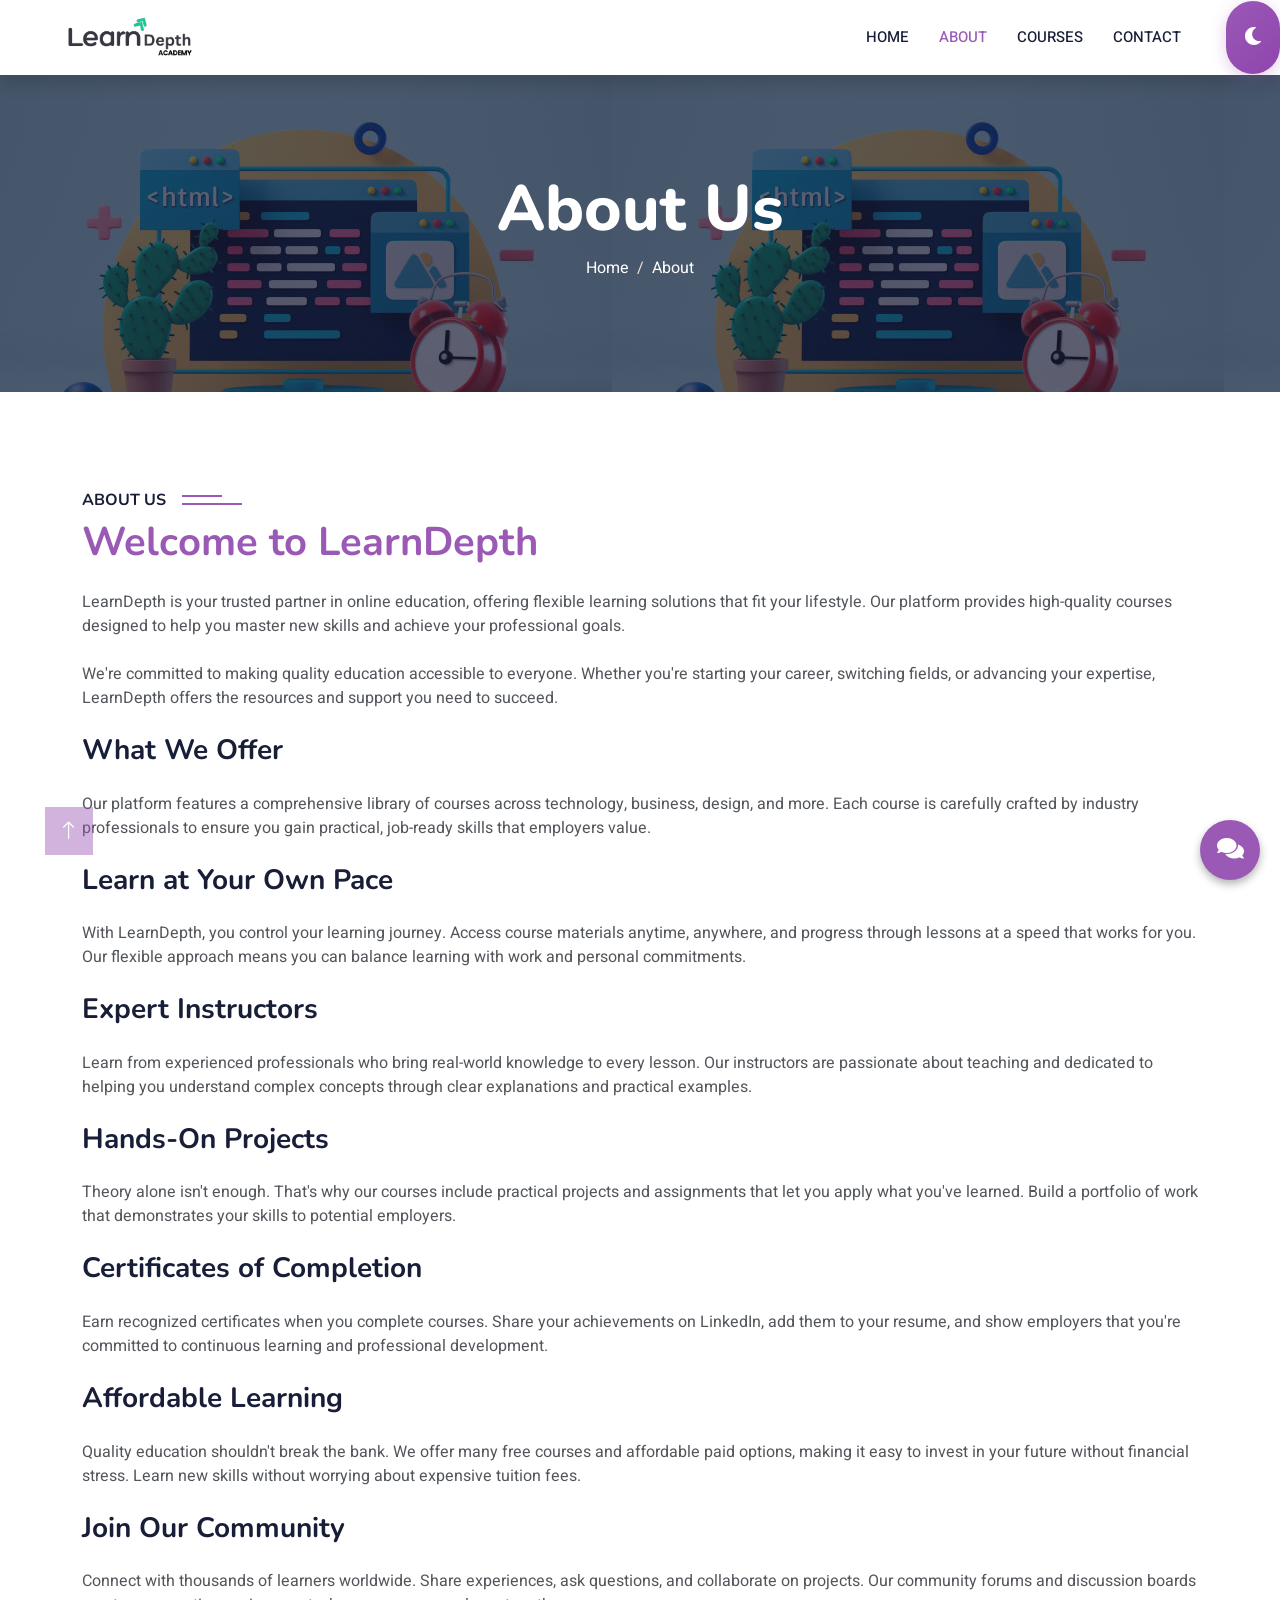
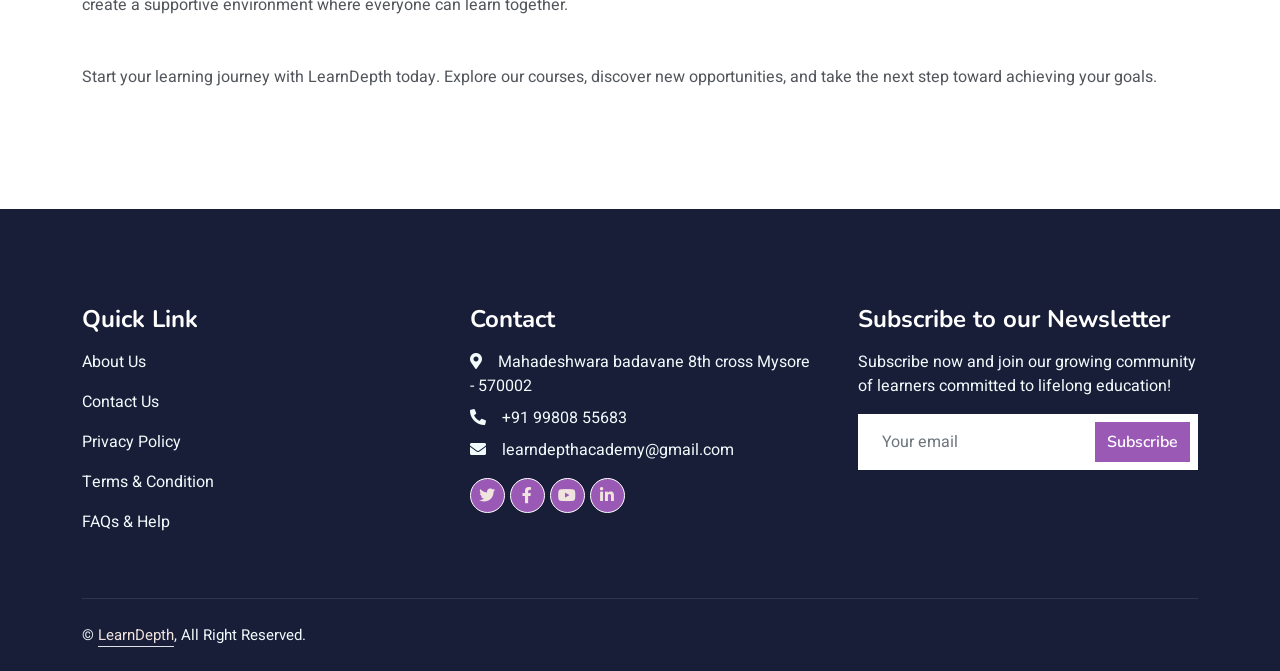
<file: about.html>
<!DOCTYPE html>
<html lang="en">

<head>
    <meta charset="utf-8">
    <title>LearnDepth : About Us</title>
    <meta content="width=device-width, initial-scale=1.0" name="viewport">
    <meta content="" name="keywords">
    <meta content="" name="description">


    <!-- Google Web Fonts -->
    <link rel="preconnect" href="https://fonts.googleapis.com">
    <link rel="preconnect" href="https://fonts.gstatic.com" crossorigin>
    <link
        href="https://fonts.googleapis.com/css2?family=Heebo:wght@400;500;600&family=Nunito:wght@600;700;800&display=swap"
        rel="stylesheet">

    <!-- Icon Font Stylesheet -->
    <link href="https://cdnjs.cloudflare.com/ajax/libs/font-awesome/5.10.0/css/all.min.css" rel="stylesheet">
    <link href="https://cdn.jsdelivr.net/npm/bootstrap-icons@1.4.1/font/bootstrap-icons.css" rel="stylesheet">

    <!-- Libraries Stylesheet -->
    <link href="lib/animate/animate.min.css" rel="stylesheet">
    <link href="lib/owlcarousel/assets/owl.carousel.min.css" rel="stylesheet">

    <!-- Customized Bootstrap Stylesheet -->
    <link href="css/bootstrap.min.css" rel="stylesheet">

    <!-- Template Stylesheet -->
    <link href="css/style.css" rel="stylesheet">
</head>

<body>
    <!-- Spinner Start -->
    <div id="spinner"
        class="show bg-white position-fixed translate-middle w-100 vh-100 top-50 start-50 d-flex align-items-center justify-content-center">
        <div class="spinner-border text-primary" style="width: 3rem; height: 3rem;" role="status">
            <span class="sr-only">Loading...</span>
        </div>
    </div>
    <!-- Spinner End -->


    <!-- Navbar Start -->
    <nav class="navbar navbar-expand-lg bg-white navbar-light shadow sticky-top p-0">
        <a href="index.html" class="navbar-brand d-flex align-items-center px-4 px-lg-5">
            <p class="m-0 fw-bold" style="font-size: 25px;"><img src="img/bg-removed-black(LearnDepth).png" alt="" height="50px"><span style="color: #2d6a4f;"></span></p>
        </a>
        <button type="button" class="navbar-toggler me-4" data-bs-toggle="collapse" data-bs-target="#navbarCollapse"
            style="border: none;">
            <span class="navbar-toggler-icon"></span>
        </button>
        <div class="collapse navbar-collapse" id="navbarCollapse">
            <div class="navbar-nav ms-auto p-4 p-lg-0">
                <a href="index.html" class="nav-item nav-link">Home</a>
                <a href="about.html" class="nav-item nav-link active">About</a>
                <a href="courses.html" class="nav-item nav-link">Courses</a>
                <a href="contact.html" class="nav-item nav-link">Contact</a>

                <button class="theme-toggle" id="themeToggle" onclick="toggleTheme()">
                    <i class="fas fa-moon" id="themeIcon"></i>
                </button>
            </div>
        </div>
    </nav>
    <!-- Navbar End -->

    <!-- Header Start -->
    <div class="container-fluid bg-primary py-5 mb-5 page-header" style="background: linear-gradient(rgba(24, 29, 56, .7), rgba(24, 29, 56, .7)), url(../img/course-1.jpg);">
        <div class="container py-5">
            <div class="row justify-content-center">
                <div class="col-lg-10 text-center">
                    <h1 class="display-3 text-white animated slideInDown">About Us</h1>
                    <nav aria-label="breadcrumb">
                        <ol class="breadcrumb justify-content-center">
                            <li class="breadcrumb-item"><a class="text-white" href="index.html">Home</a></li>
                            <li class="breadcrumb-item text-white active" aria-current="page">About</li>
                        </ol>
                    </nav>
                </div>
            </div>
        </div>
    </div>
    <!-- Header End -->

    <!-- About Start -->
    <div class="container-xxl py-5">
        <div class="container">
            <div class="row g-5">

                <div class="col-lg-12 wow fadeInUp" data-wow-delay="0.3s">
                    <h6 class="section-title bg-white text-start pe-3">About Us</h6>
                    <h1 class="mb-4" style="color: #9b59b6;">Welcome to LearnDepth</h1>
                    <p class="mb-4">
                        LearnDepth is your trusted partner in online education, offering flexible learning solutions that fit your lifestyle. 
                        Our platform provides high-quality courses designed to help you master new skills and achieve your professional goals.
                    </p>
                    <p class="mb-4">We're committed to making quality education accessible to everyone. Whether you're starting your career, 
                        switching fields, or advancing your expertise, LearnDepth offers the resources and support you need to succeed.</p>

                    <h3 class="mb-4">What We Offer</h3>
                    <p class="mb-4">Our platform features a comprehensive library of courses across technology, business, design, and more. 
                        Each course is carefully crafted by industry professionals to ensure you gain practical, job-ready skills that employers value.</p>

                    <h3 class="mb-4">Learn at Your Own Pace</h3>
                    <p class="mb-4">With LearnDepth, you control your learning journey. Access course materials anytime, anywhere, and progress 
                        through lessons at a speed that works for you. Our flexible approach means you can balance learning with work and personal commitments.</p>

                    <h3 class="mb-4">Expert Instructors</h3>

                    <p class="mb-4">Learn from experienced professionals who bring real-world knowledge to every lesson. Our instructors are 
                        passionate about teaching and dedicated to helping you understand complex concepts through clear explanations and practical examples.</p>

                    <h3 class="mb-4">Hands-On Projects</h3>

                    <p class="mb-4">Theory alone isn't enough. That's why our courses include practical projects and assignments that let you 
                        apply what you've learned. Build a portfolio of work that demonstrates your skills to potential employers.</p>

                    <h3 class="mb-4">Certificates of Completion</h3>

                    <p class="mb-4">Earn recognized certificates when you complete courses. Share your achievements on LinkedIn, add them to your 
                        resume, and show employers that you're committed to continuous learning and professional development.</p>

                    <h3 class="mb-4">Affordable Learning</h3>

                    <p class="mb-4">Quality education shouldn't break the bank. We offer many free courses and affordable paid options, making it 
                        easy to invest in your future without financial stress. Learn new skills without worrying about expensive tuition fees.</p>

                    <h3 class="mb-4">Join Our Community</h3>

                    <p class="mb-4">Connect with thousands of learners worldwide. Share experiences, ask questions, and collaborate on projects. 
                        Our community forums and discussion boards create a supportive environment where everyone can learn together.</p>

                    <p class=" mt-5 mb-4">Start your learning journey with LearnDepth today. Explore our courses, discover new opportunities, 
                        and take the next step toward achieving your goals.</p>

                </div>

            </div>
        </div>
    </div>
    <!-- About End -->


    <!-- Footer Start -->
    <div class="container-fluid bg-dark text-light footer pt-5 mt-5 wow fadeIn" data-wow-delay="0.1s">
        <div class="container py-5">
            <div class="row g-5">
                <div class="col-lg-4 col-md-6">
                    <h4 class="text-white mb-3">Quick Link</h4>
                    <p><a class="text-light" href="about.html">About Us</a></p>
                    <p><a class="text-light" href="contact.html">Contact Us</a></p>
                    <p><a class="text-light" href="">Privacy Policy</a></p>
                    <p><a class="text-light" href="">Terms & Condition</a></p>
                    <p><a class="text-light" href="">FAQs & Help</a></p>
                </div>
                <div class="col-lg-4 col-md-6">
                    <h4 class="text-white mb-3">Contact</h4>
                    <p class="mb-2"><i class="fa fa-map-marker-alt me-3"></i>Mahadeshwara badavane 8th cross Mysore - 570002</p>
                    <p class="mb-2"><i class="fa fa-phone-alt me-3"></i>+91 99808 55683</p>
                    <p class="mb-2"><i class="fa fa-envelope me-3"></i>learndepthacademy@gmail.com</p>
                    <div class="d-flex pt-2">
                        <a class="btn btn-outline-light btn-social" href=""><i class="fab fa-twitter"></i></a>
                        <a class="btn btn-outline-light btn-social" href=""><i class="fab fa-facebook-f"></i></a>
                        <a class="btn btn-outline-light btn-social" href=""><i class="fab fa-youtube"></i></a>
                        <a class="btn btn-outline-light btn-social" href=""><i class="fab fa-linkedin-in"></i></a>
                    </div>
                </div>

                <div class="col-lg-4 col-md-6">
                    <h4 class="text-white mb-3">Subscribe to our Newsletter</h4>
                    <p>Subscribe now and join our growing community of learners committed to lifelong education! </p>
                    <div class="position-relative mx-auto" style="max-width: 400px;">
                        <form action="#">
                            <input class="form-control border-0 w-100 py-3 ps-4 pe-5" type="email"
                                placeholder="Your email" required>
                            <button type="submit"
                                class="btn btn-primary py-2 position-absolute top-0 end-0 mt-2 me-2"><a
                                    href="mailto:learndepthacademy@gmail.com">Subscribe</a></button>
                        </form>
                    </div>
                </div>
            </div>
        </div>
        <div class="container">
            <div class="copyright">
                <div class="row">
                    <div class="col-md-6 text-center text-md-start mb-3 mb-md-0">
                        &copy; <a class="border-bottom" href="index.html">LearnDepth</a>, All Right Reserved.

                    </div>
                </div>
            </div>
        </div>
    </div>
    <!-- Footer End -->


    <!-- Back to Top -->
    <a href="#" class="btn btn-lg btn-primary btn-lg-square back-to-top"><i class="bi bi-arrow-up"></i></a>

    <!-- Chatbot -->
    <div class="chatbot-container">
        <button class="chatbot-toggle" onclick="toggleChatbot()">
            <i class="fas fa-comments"></i>
        </button>
        <div class="chatbot-window" id="chatbotWindow">
            <div class="chatbot-header">
                <h5>LearnDepth Assistant</h5>
                <button class="chatbot-close" onclick="toggleChatbot()">
                    <i class="fas fa-times"></i>
                </button>
            </div>
            <div class="chatbot-messages" id="chatbotMessages">
                <div class="chatbot-message bot">
                    Hello! I'm your LearnDepth assistant. How can I help you today?
                </div>
            </div>
            <div class="chatbot-input-area">
                <input type="text" class="chatbot-input" id="chatbotInput" placeholder="Type your message...">
                <button class="chatbot-send" onclick="sendMessage()">
                    <i class="fas fa-paper-plane"></i>
                </button>
            </div>
        </div>
    </div>

    <!-- JavaScript Libraries -->
    <script src="https://code.jquery.com/jquery-3.4.1.min.js"></script>
    <script src="https://cdn.jsdelivr.net/npm/bootstrap@5.0.0/dist/js/bootstrap.bundle.min.js"></script>
    <script src="lib/wow/wow.min.js"></script>
    <script src="lib/easing/easing.min.js"></script>
    <script src="lib/waypoints/waypoints.min.js"></script>
    <script src="lib/owlcarousel/owl.carousel.min.js"></script>

    <!-- Template Javascript -->
    <script src="js/main.js"></script>
    <script src="js/theme-chatbot.js"></script>
</body>

</html>
</file>
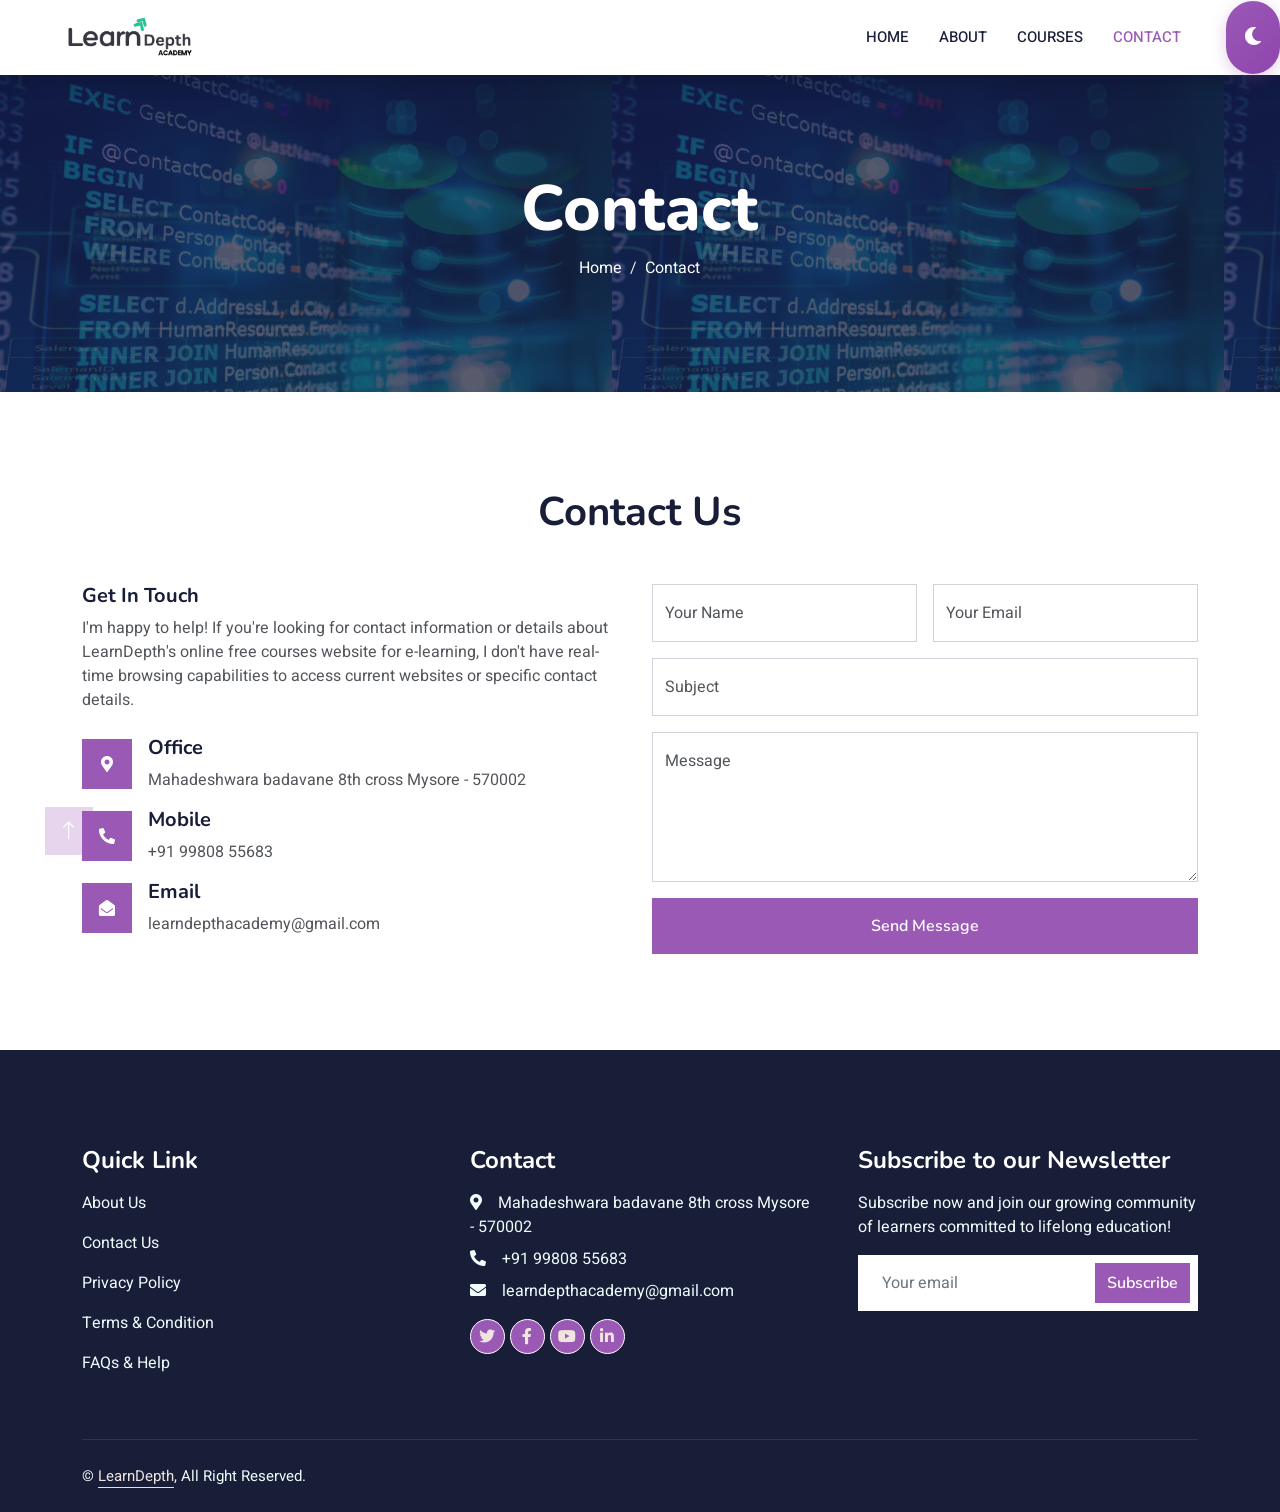
<file: contact.html>
<!DOCTYPE html>
<html lang="en">

<head>
    <meta charset="utf-8">
    <title>LearnDepth : Contact</title>
    <meta content="width=device-width, initial-scale=1.0" name="viewport">
    <meta content="" name="keywords">
    <meta content="" name="description">


    <!-- Google Web Fonts -->
    <link rel="preconnect" href="https://fonts.googleapis.com">
    <link rel="preconnect" href="https://fonts.gstatic.com" crossorigin>
    <link
        href="https://fonts.googleapis.com/css2?family=Heebo:wght@400;500;600&family=Nunito:wght@600;700;800&display=swap"
        rel="stylesheet">

    <!-- Icon Font Stylesheet -->
    <link href="https://cdnjs.cloudflare.com/ajax/libs/font-awesome/5.10.0/css/all.min.css" rel="stylesheet">
    <link href="https://cdn.jsdelivr.net/npm/bootstrap-icons@1.4.1/font/bootstrap-icons.css" rel="stylesheet">

    <!-- Libraries Stylesheet -->
    <link href="lib/animate/animate.min.css" rel="stylesheet">
    <link href="lib/owlcarousel/assets/owl.carousel.min.css" rel="stylesheet">

    <!-- Customized Bootstrap Stylesheet -->
    <link href="css/bootstrap.min.css" rel="stylesheet">

    <!-- Template Stylesheet -->
    <link href="css/style.css" rel="stylesheet">
</head>

<body>
    <!-- Spinner Start -->
    <div id="spinner"
        class="show bg-white position-fixed translate-middle w-100 vh-100 top-50 start-50 d-flex align-items-center justify-content-center">
        <div class="spinner-border text-primary" style="width: 3rem; height: 3rem;" role="status">
            <span class="sr-only">Loading...</span>
        </div>
    </div>
    <!-- Spinner End -->


    <!-- Navbar Start -->
    <nav class="navbar navbar-expand-lg bg-white navbar-light shadow sticky-top p-0">
        <a href="index.html" class="navbar-brand d-flex align-items-center px-4 px-lg-5">
            <p class="m-0 fw-bold" style="font-size: 25px;"><img src="img/bg-removed-black(LearnDepth).png" alt="" height="50px"><span style="color: #2d6a4f;"></span></p>
        </a>
        <button type="button" class="navbar-toggler me-4" data-bs-toggle="collapse" data-bs-target="#navbarCollapse"
            style="border: none;">
            <span class="navbar-toggler-icon"></span>
        </button>
        <div class="collapse navbar-collapse" id="navbarCollapse">
            <div class="navbar-nav ms-auto p-4 p-lg-0">
                <a href="index.html" class="nav-item nav-link">Home</a>
                <a href="about.html" class="nav-item nav-link">About</a>
                <a href="courses.html" class="nav-item nav-link">Courses</a>
                <a href="contact.html" class="nav-item nav-link active">Contact</a>

                <button class="theme-toggle" id="themeToggle" onclick="toggleTheme()">
                    <i class="fas fa-moon" id="themeIcon"></i>
                </button>
            </div>
        </div>
    </nav>
    <!-- Navbar End -->


    <!-- Header Start -->
    <div class="container-fluid bg-primary py-5 mb-5 page-header" style="background: linear-gradient(rgba(24, 29, 56, .7), rgba(24, 29, 56, .7)), url(../img/course-5.jpg);">
        <div class="container py-5">
            <div class="row justify-content-center">
                <div class="col-lg-10 text-center">
                    <h1 class="display-3 text-white animated slideInDown">Contact</h1>
                    <nav aria-label="breadcrumb">
                        <ol class="breadcrumb justify-content-center">
                            <li class="breadcrumb-item"><a class="text-white" href="index.html">Home</a></li>
                            <li class="breadcrumb-item text-white active" aria-current="page">Contact</li>
                        </ol>
                    </nav>
                </div>
            </div>
        </div>
    </div>
    <!-- Header End -->


    <!-- Contact Start -->
    <div class="container-xxl py-5">
        <div class="container">
            <div class="text-center wow fadeInUp" data-wow-delay="0.1s">
                <h1 class="mb-5 bg-white text-center px-3">Contact Us</h1>

            </div>
            <div class="row g-4">
                <div class="col-lg-6 col-md-6 wow fadeInUp" data-wow-delay="0.1s">
                    <h5>Get In Touch</h5>
                    <p class="mb-4">I'm happy to help! If you're looking for contact information or details about
                        LearnDepth's online free courses website for e-learning, I don't have real-time browsing
                        capabilities to access current websites or specific contact details.</p>
                    <div class="d-flex align-items-center mb-3">
                        <div class="d-flex align-items-center justify-content-center flex-shrink-0"
                            style="width: 50px; height: 50px; background-color: #9b59b6;">
                            <i class="fa fa-map-marker-alt text-white"></i>
                        </div>
                        <div class="ms-3">
                            <h5>Office</h5>
                            <p class="mb-0">Mahadeshwara badavane 8th cross Mysore - 570002</p>
                        </div>
                    </div>
                    <div class="d-flex align-items-center mb-3">
                        <div class="d-flex align-items-center justify-content-center flex-shrink-0"
                            style="width: 50px; height: 50px; background-color: #9b59b6;">
                            <i class="fa fa-phone-alt text-white"></i>
                        </div>
                        <div class="ms-3">
                            <h5>Mobile</h5>
                            <p class="mb-0">+91 99808 55683</p>
                        </div>
                    </div>
                    <div class="d-flex align-items-center">
                        <div class="d-flex align-items-center justify-content-center flex-shrink-0"
                            style="width: 50px; height: 50px; background-color: #9b59b6;">
                            <i class="fa fa-envelope-open text-white"></i>
                        </div>
                        <div class="ms-3">
                            <h5>Email</h5>
                            <p class="mb-0">learndepthacademy@gmail.com</p>
                        </div>
                    </div>
                </div>

                <div class="col-lg-6 col-md-12 wow fadeInUp" data-wow-delay="0.5s">
                    <form>
                        <div class="row g-3">
                            <div class="col-md-6">
                                <div class="form-floating">
                                    <input type="text" class="form-control" id="name" required placeholder="Your Name">
                                    <label for="name">Your Name</label>
                                </div>
                            </div>
                            <div class="col-md-6">
                                <div class="form-floating">
                                    <input type="email" class="form-control" id="email" required
                                        placeholder="Your Email">
                                    <label for="email">Your Email</label>
                                </div>
                            </div>
                            <div class="col-12">
                                <div class="form-floating">
                                    <input type="text" class="form-control" id="subject" required placeholder="Subject">
                                    <label for="subject">Subject</label>
                                </div>
                            </div>
                            <div class="col-12">
                                <div class="form-floating">
                                    <textarea class="form-control" required placeholder="Leave a message here"
                                        id="message" style="height: 150px"></textarea>
                                    <label for="message">Message</label>
                                </div>
                            </div>
                            <div class="col-12">
                                <button class="btn btn-primary w-100 py-3" type="submit"><a
                                        href="mailto:learndepthacademy@gmail.com" class="text-decoration-none"
                                        style="color: #fff;" type="submit">Send Message</a></button>
                            </div>
                        </div>
                    </form>
                </div>
            </div>
        </div>
    </div>
    <!-- Contact End -->


    <!-- Footer Start -->
    <div class="container-fluid bg-dark text-light footer pt-5 mt-5 wow fadeIn" data-wow-delay="0.1s">
        <div class="container py-5">
            <div class="row g-5">
                <div class="col-lg-4 col-md-6">
                    <h4 class="text-white mb-3">Quick Link</h4>
                    <p><a class="text-light" href="about.html">About Us</a></p>
                    <p><a class="text-light" href="contact.html">Contact Us</a></p>
                    <p><a class="text-light" href="">Privacy Policy</a></p>
                    <p><a class="text-light" href="">Terms & Condition</a></p>
                    <p><a class="text-light" href="">FAQs & Help</a></p>
                </div>
                <div class="col-lg-4 col-md-6">
                    <h4 class="text-white mb-3">Contact</h4>
                    <p class="mb-2"><i class="fa fa-map-marker-alt me-3"></i>Mahadeshwara badavane 8th cross Mysore - 570002</p>
                    <p class="mb-2"><i class="fa fa-phone-alt me-3"></i>+91 99808 55683</p>
                    <p class="mb-2"><i class="fa fa-envelope me-3"></i>learndepthacademy@gmail.com</p>
                    <div class="d-flex pt-2">
                        <a class="btn btn-outline-light btn-social" href=""><i class="fab fa-twitter"></i></a>
                        <a class="btn btn-outline-light btn-social" href=""><i class="fab fa-facebook-f"></i></a>
                        <a class="btn btn-outline-light btn-social" href=""><i class="fab fa-youtube"></i></a>
                        <a class="btn btn-outline-light btn-social" href=""><i class="fab fa-linkedin-in"></i></a>
                    </div>
                </div>

                <div class="col-lg-4 col-md-6">
                    <h4 class="text-white mb-3">Subscribe to our Newsletter</h4>
                    <p>Subscribe now and join our growing community of learners committed to lifelong education! </p>
                    <div class="position-relative mx-auto" style="max-width: 400px;">
                        <form action="#">
                            <input class="form-control border-0 w-100 py-3 ps-4 pe-5" type="email"
                                placeholder="Your email" required>
                            <button type="submit"
                                class="btn btn-primary py-2 position-absolute top-0 end-0 mt-2 me-2"><a
                                    href="mailto:learndepthacademy@gmail.com">Subscribe</a></button>
                        </form>
                    </div>
                </div>
            </div>
        </div>
        <div class="container">
            <div class="copyright">
                <div class="row">
                    <div class="col-md-6 text-center text-md-start mb-3 mb-md-0">
                        &copy; <a class="border-bottom" href="index.html">LearnDepth</a>, All Right Reserved.

                    </div>
                </div>
            </div>
        </div>
    </div>
    <!-- Footer End -->


    <!-- Back to Top -->
    <a href="#" class="btn btn-lg btn-primary btn-lg-square back-to-top"><i class="bi bi-arrow-up"></i></a>


    <!-- JavaScript Libraries -->
    <script src="https://code.jquery.com/jquery-3.4.1.min.js"></script>
    <script src="https://cdn.jsdelivr.net/npm/bootstrap@5.0.0/dist/js/bootstrap.bundle.min.js"></script>
    <script src="lib/wow/wow.min.js"></script>
    <script src="lib/easing/easing.min.js"></script>
    <script src="lib/waypoints/waypoints.min.js"></script>
    <script src="lib/owlcarousel/owl.carousel.min.js"></script>

    <!-- Template Javascript -->
    <script src="js/main.js"></script>
    <script src="js/theme-chatbot.js"></script>
</body>

</html>
</file>
<file: css/style.css>
/********** Template CSS **********/
:root {
    --primary: #9b59b6;
    --light: #F0FBFC;
    --light: #f0e4de;
    --dark: #181d38;
}

.btn {
    background-color: #9b59b6;
    border: none;
}

.btn a {
    text-decoration: none;
    color: #fff;
}

.btn:hover {
    background: transparent;
    color: var(--primary) !important;
    border: 1px solid var(--primary);
}

.btn:hover a {
    color: var(--primary) !important;
}

.btn-light {
    background-color: var(--light);
}

.btn-light:hover {
    background: transparent;
    color: var(--light) !important;
    border: 1px solid var(--light);
}

.fw-medium {
    font-weight: 600 !important;
}

.fw-semi-bold {
    font-weight: 700 !important;
}

.back-to-top {
    position: fixed;
    display: none;
    left: 45px;
    bottom: 45px;
    z-index: 99;
}

/* Mobile View */
@media (max-width: 576px) {
    .back-to-top {
        left: 15px;
        bottom: 80px;
        width: 40px;
        height: 40px;
    }
}


/*** Spinner ***/
#spinner {
    opacity: 0;
    visibility: hidden;
    transition: opacity .5s ease-out, visibility 0s linear .5s;
    z-index: 99999;
}

#spinner.show {
    transition: opacity .5s ease-out, visibility 0s linear 0s;
    visibility: visible;
    opacity: 1;
}


/*** Button ***/
.btn {
    font-family: 'Nunito', sans-serif;
    font-weight: 600;
    transition: .5s;
}

.btn.btn-primary,
.btn.btn-secondary {
    color: #FFFFFF;
}

.btn-square {
    width: 38px;
    height: 38px;
}

.btn-sm-square {
    width: 32px;
    height: 32px;
}

.btn-lg-square {
    width: 48px;
    height: 48px;
}

.btn-square,
.btn-sm-square,
.btn-lg-square {
    padding: 0;
    display: flex;
    align-items: center;
    justify-content: center;
    font-weight: normal;
    border-radius: 0px;
}


/*** Navbar ***/
.navbar .dropdown-toggle::after {
    border: none;
    content: "\f107";
    font-family: "Font Awesome 5 Free";
    font-weight: 900;
    vertical-align: middle;
    margin-left: 8px;
}

.navbar-light .navbar-nav .nav-link {
    margin-right: 30px;
    padding: 25px 0;
    color: #FFFFFF;
    font-size: 15px;
    text-transform: uppercase;
    outline: none;
}

.navbar-light .navbar-nav .nav-link:hover,
.navbar-light .navbar-nav .nav-link.active {
    color: var(--primary);
}

@media (max-width: 991.98px) {
    .navbar-light .navbar-nav .nav-link {
        margin-right: 0;
        padding: 10px 0;
    }

    .navbar-light .navbar-nav {
        border-top: 1px solid #EEEEEE;
    }
}

.navbar-light .navbar-brand,
.navbar-light a.btn {
    height: 75px;
}

.navbar-light .navbar-nav .nav-link {
    color: var(--dark);
    font-weight: 500;
}

.navbar-light.sticky-top {
    top: -100px;
    transition: .5s;
}

.navbar-toggler-icon {
    color: #9b59b6;
}

.navbar-toggler {
    border: 2px solid #9b59b6;
}

@media (min-width: 992px) {
    .navbar .nav-item .dropdown-menu {
        display: block;
        margin-top: 0;
        opacity: 0;
        visibility: hidden;
        transition: .5s;
    }

    .navbar .dropdown-menu.fade-down {
        top: 100%;
        transform: rotateX(-75deg);
        transform-origin: 0% 0%;
    }

    .navbar .nav-item:hover .dropdown-menu {
        top: 100%;
        transform: rotateX(0deg);
        visibility: visible;
        transition: .5s;
        opacity: 1;
    }
}

/*** Header carousel ***/

.header-carousel .owl-carousel-item {
    position: relative;
    height: 100vh;
}

.header-carousel p {
    margin-top: 20px;
    font-size: 20px;
    line-height: 30px;
}

@media (max-width: 1300px) {
    .header-carousel .owl-carousel-item {
        position: relative;
        min-height: 80vh;
    }

    .header-carousel .owl-carousel-item img {
        position: absolute;
        width: 100%;
        height: 100%;
        object-fit: cover;
    }
}

/* Tablet View */
@media (max-width: 991px) {
    .header-carousel .owl-carousel-item {
        min-height: 60vh;
    }

    .header-carousel h1 {
        font-size: 2.5rem !important;
        line-height: 1.3;
    }

    .header-carousel h5 {
        font-size: 1rem;
    }

    .header-carousel p {
        font-size: 16px;
        line-height: 24px;
    }

    .header-carousel .btn {
        padding: 12px 30px !important;
        font-size: 14px;
    }
}

@media (max-width: 768px) {
    .header-carousel .owl-carousel-item {
        position: relative;
        min-height: 500px;
    }

    .header-carousel .owl-carousel-item img {
        position: absolute;
        width: 100%;
        height: 100%;
        object-fit: cover;
    }

    .header-carousel h1 {
        font-size: 2rem !important;
        line-height: 1.2;
    }

    .header-carousel h5 {
        font-size: 0.9rem;
    }

    .header-carousel p {
        font-size: 14px;
        line-height: 22px;
        margin-top: 15px;
    }
}

/* Mobile View */
@media (max-width: 576px) {
    .header-carousel .owl-carousel-item {
        height: 450px;
    }

    .header-carousel h1 {
        font-size: 1.75rem !important;
        line-height: 1.2;
    }

    .header-carousel h5 {
        font-size: 0.85rem;
    }

    .header-carousel p {
        font-size: 13px;
        line-height: 20px;
        margin-top: 10px;
    }

    .header-carousel .btn {
        padding: 10px 25px !important;
        font-size: 13px;
    }
}

@media (max-width: 430px) {
    .header-carousel .owl-carousel-item {
        position: relative;
        height: 400px;
    }

    .header-carousel .owl-carousel-item img {
        position: absolute;
        width: 100%;
        height: 100%;
        object-fit: cover;
    }

    .header-carousel h1 {
        font-size: 1.5rem !important;
        line-height: 1.3;
    }

    .header-carousel h5 {
        font-size: 0.8rem;
    }

    .header-carousel p {
        margin-top: 10px;
        font-size: 12px;
        line-height: 18px;
    }

    .header-carousel .btn {
        padding: 8px 20px !important;
        font-size: 12px;
    }
}

.header-carousel .owl-nav {
    position: absolute;
    top: 50%;
    right: 8%;
    transform: translateY(-50%);
    display: flex;
    flex-direction: column;
}

.header-carousel .owl-nav .owl-prev,
.header-carousel .owl-nav .owl-next {
    margin: 7px 0;
    width: 45px;
    height: 45px;
    display: flex;
    align-items: center;
    justify-content: center;
    color: #FFFFFF;
    background: transparent;
    border: 1px solid #FFFFFF;
    font-size: 22px;
    transition: .5s;
}

.header-carousel .owl-nav .owl-prev:hover,
.header-carousel .owl-nav .owl-next:hover {
    background: var(--primary);
    border-color: var(--primary);
}

.page-header {
    background: linear-gradient(rgba(24, 29, 56, .7), rgba(24, 29, 56, .7)), url(../img/carousel-1.jpg);
    background-position: center center;
    background-repeat: no-repeat;
    background-size: cover;
}

/* Tablet & Mobile View */
@media (max-width: 991px) {
    .page-header h1 {
        font-size: 2.5rem !important;
    }
}

@media (max-width: 576px) {
    .page-header {
        padding: 3rem 0 !important;
    }

    .page-header h1 {
        font-size: 2rem !important;
    }

    .breadcrumb {
        font-size: 0.9rem;
    }
}

.page-header-inner {
    background: rgba(15, 23, 43, .7);
}

.breadcrumb-item+.breadcrumb-item::before {
    color: var(--light);
}


/*** Section Title ***/
.section-title {
    position: relative;
    display: inline-block;
    text-transform: uppercase;
}

.section-title::before {
    position: absolute;
    content: "";
    width: calc(100% + 80px);
    height: 2px;
    top: 4px;
    left: -40px;
    background: var(--primary);
    z-index: -1;
}

.section-title::after {
    position: absolute;
    content: "";
    width: calc(100% + 120px);
    height: 2px;
    bottom: 5px;
    left: -60px;
    background: var(--primary);
    z-index: -1;
}

.section-title.text-start::before {
    width: calc(100% + 40px);
    left: 0;
}

.section-title.text-start::after {
    width: calc(100% + 60px);
    left: 0;
}


/*** Service ***/
.service-item {
    transition: .5s;
    border-radius: 10px;
    height: 100%;
}

.service-item i {
    color: var(--primary);
}

.service-item:hover {
    margin-top: -10px;
    background: var(--primary);
    box-shadow: 0 10px 30px rgba(155, 89, 182, 0.3);
}

.service-item * {
    transition: all .3s ease-in-out;
}

.service-item:hover * {
    color: #fff !important;
}

/* Tablet View */
@media (max-width: 991px) {
    .service-item h5 {
        font-size: 1rem;
    }

    .service-item p {
        font-size: 0.9rem;
    }

    .service-item i {
        font-size: 2.5rem !important;
    }
}

/* Mobile View */
@media (max-width: 576px) {
    .service-item {
        margin-bottom: 1rem;
    }

    .service-item h5 {
        font-size: 0.95rem;
    }

    .service-item p {
        font-size: 0.85rem;
    }

    .service-item i {
        font-size: 2rem !important;
    }

    .service-item .p-4 {
        padding: 1.5rem !important;
    }
}

.course-item {
    margin-bottom: 20px;
    border-radius: 10px;
    overflow: hidden;
    transition: transform 0.3s ease, box-shadow 0.3s ease;
}

.course-item:hover {
    transform: translateY(-5px);
    box-shadow: 0 10px 25px rgba(155, 89, 182, 0.2);
}

.course-item img {
    width: 100%;
    height: 200px;
    border-radius: 5px;
    object-fit: cover;
}

/* Tablet View */
@media (max-width: 991px) {
    .course-item img {
        height: 180px;
    }

    .course-item h5 {
        font-size: 1rem;
    }
}

/* Mobile View */
@media (max-width: 576px) {
    .course-item img {
        height: 160px;
    }

    .course-item h5 {
        font-size: 0.95rem;
    }

    .course-item .p-2 {
        padding: 1rem !important;
    }
}

/*** Categories & Courses ***/

.category .content {
    cursor: pointer;
    transition: .5s;
    border-radius: 10px;
    padding: 1.5rem !important;
}

.category .content:hover {
    background-color: var(--primary);
    color: #fff;
    transform: translateY(-5px);
    box-shadow: 0 10px 25px rgba(155, 89, 182, 0.3);
}

.category .content h5 a {
    text-decoration: none;
    color: var(--dark);
    transition: all 0.3s ease-in-out;
}

.category .content:hover h5 a {
    color: #fff !important;
}

.category img {
    width: 50px;
    height: 50px;
}

/* Tablet View */
@media (max-width: 991px) {
    .category .content {
        padding: 1.2rem !important;
    }

    .category .content h5 {
        font-size: 1rem;
    }

    .category .content i {
        font-size: 2rem !important;
    }
}

/* Mobile View */
@media (max-width: 576px) {
    .category .content {
        padding: 1rem !important;
    }

    .category .content h5 {
        font-size: 0.9rem;
    }

    .category .content i {
        font-size: 1.8rem !important;
    }
}

.category img,
.course-item img {
    transition: .5s;
}

.category a:hover img,
.course-item:hover img {
    transform: scale(1.1);
    margin-top: -10px;
}


/*** Team ***/
.team-item img {
    transition: .5s;
}

.team-item:hover img {
    transform: scale(1.1);
}


/*** Testimonial ***/
.testimonial-carousel::before {
    position: absolute;
    content: "";
    top: 0;
    left: 0;
    height: 100%;
    width: 0;
    background: linear-gradient(to right, rgba(255, 255, 255, 1) 0%, rgba(255, 255, 255, 0) 100%);
    z-index: 1;
}

.testimonial-carousel::after {
    position: absolute;
    content: "";
    top: 0;
    right: 0;
    height: 100%;
    width: 0;
    background: linear-gradient(to left, rgba(255, 255, 255, 1) 0%, rgba(255, 255, 255, 0) 100%);
    z-index: 1;
}

@media (min-width: 768px) {

    .testimonial-carousel::before,
    .testimonial-carousel::after {
        width: 200px;
    }
}

@media (min-width: 992px) {

    .testimonial-carousel::before,
    .testimonial-carousel::after {
        width: 300px;
    }
}

.testimonial-carousel .owl-item .testimonial-text,
.testimonial-carousel .owl-item.center .testimonial-text * {
    transition: .5s;
}

.testimonial-carousel .owl-item.center .testimonial-text {
    background: var(--primary) !important;
}

.testimonial-carousel .owl-item.center .testimonial-text * {
    color: #FFFFFF !important;
}

.testimonial-carousel .owl-dots {
    margin-top: 24px;
    display: flex;
    align-items: flex-end;
    justify-content: center;
}

.testimonial-carousel .owl-dot {
    position: relative;
    display: inline-block;
    margin: 0 5px;
    width: 15px;
    height: 15px;
    border: 1px solid #CCCCCC;
    transition: .5s;
}

.testimonial-carousel .owl-dot.active {
    background: var(--primary);
    border-color: var(--primary);
}


/*** Footer ***/
.footer .btn.btn-social {
    margin-right: 5px;
    width: 35px;
    height: 35px;
    display: flex;
    align-items: center;
    justify-content: center;
    color: var(--light);
    font-weight: normal;
    border: 1px solid #FFFFFF;
    border-radius: 35px;
    transition: .3s;
}

.footer .btn.btn-social:hover {
    color: var(--primary);
}

.footer .btn.btn-link {
    display: block;
    margin-bottom: 5px;
    padding: 0;
    text-align: left;
    color: #FFFFFF;
    font-size: 15px;
    font-weight: normal;
    text-transform: capitalize;
    transition: .3s;
}

.footer .btn.btn-link::before {
    position: relative;
    content: "\f105";
    font-family: "Font Awesome 5 Free";
    font-weight: 900;
    margin-right: 10px;
}

.footer .btn.btn-link:hover {
    letter-spacing: 1px;
    box-shadow: none;
}

.footer .copyright {
    padding: 25px 0;
    font-size: 15px;
    border-top: 1px solid rgba(256, 256, 256, .1);
}

.footer .copyright a {
    color: var(--light);
}

.footer .footer-menu a {
    margin-right: 15px;
    padding-right: 15px;
    border-right: 1px solid rgba(255, 255, 255, .1);
}

.footer .footer-menu a:last-child {
    margin-right: 0;
    padding-right: 0;
    border-right: none;
}


/* Dark Mode Styles */
body.dark-mode {
    background-color: #1a1a1a;
    color: #e0e0e0;
}

body.dark-mode .navbar {
    background-color: #2d2d2d !important;
}

body.dark-mode .navbar-light .navbar-nav .nav-link {
    color: #e0e0e0 !important;
}

body.dark-mode .navbar-brand p {
    color: #e0e0e0 !important;
}

body.dark-mode .bg-white {
    background-color: #2d2d2d !important;
}

body.dark-mode .text-dark {
    color: #e0e0e0 !important;
}

body.dark-mode .service-item,
body.dark-mode .course-item,
body.dark-mode .category .content {
    background-color: #2d2d2d;
    color: #e0e0e0;
}

body.dark-mode .shadow {
    box-shadow: 0 0.5rem 1rem rgba(255, 255, 255, 0.15) !important;
}

body.dark-mode .footer {
    background-color: #1a1a1a !important;
}

body.dark-mode .section-title {
    color: #e0e0e0;
}

body.dark-mode h1, body.dark-mode h2, body.dark-mode h3, 
body.dark-mode h4, body.dark-mode h5, body.dark-mode h6 {
    color: #e0e0e0;
}

body.dark-mode .accordion-item {
    background-color: #2d2d2d;
    color: #e0e0e0;
}

body.dark-mode .accordion-button {
    background-color: #2d2d2d;
    color: #e0e0e0;
}

body.dark-mode .accordion-button:not(.collapsed) {
    background-color: #3d3d3d;
    color: #e0e0e0;
}

/* Theme Toggle Button */
.theme-toggle {
    background: linear-gradient(135deg, #9b59b6 0%, #8e44ad 100%);
    border: none;
    color: white;
    padding: 10px 18px;
    border-radius: 50px;
    cursor: pointer;
    font-size: 18px;
    transition: all 0.4s cubic-bezier(0.68, -0.55, 0.265, 1.55);
    margin-left: 15px;
    box-shadow: 0 4px 15px rgba(155, 89, 182, 0.3);
    position: relative;
    overflow: hidden;
}

/* Mobile View */
@media (max-width: 576px) {
    .theme-toggle {
        padding: 8px 15px;
        font-size: 16px;
        margin-left: 10px;
    }
}

.theme-toggle::before {
    content: '';
    position: absolute;
    top: 50%;
    left: 50%;
    width: 0;
    height: 0;
    border-radius: 50%;
    background: rgba(255, 255, 255, 0.3);
    transform: translate(-50%, -50%);
    transition: width 0.6s, height 0.6s;
}

.theme-toggle:hover::before {
    width: 300px;
    height: 300px;
}

.theme-toggle:hover {
    transform: translateY(-3px) scale(1.05);
    box-shadow: 0 6px 20px rgba(155, 89, 182, 0.5);
}

.theme-toggle:active {
    transform: translateY(-1px) scale(1.02);
}

.theme-toggle i {
    position: relative;
    z-index: 1;
    transition: transform 0.4s ease;
}

.theme-toggle:hover i {
    transform: rotate(20deg);
}

body.dark-mode .theme-toggle {
    background: linear-gradient(135deg, #f39c12 0%, #f1c40f 100%);
    box-shadow: 0 4px 15px rgba(243, 156, 18, 0.3);
}

body.dark-mode .theme-toggle:hover {
    box-shadow: 0 6px 20px rgba(243, 156, 18, 0.5);
}

body.dark-mode .theme-toggle:hover i {
    transform: rotate(-20deg);
}

/* Chatbot Styles */
.chatbot-container {
    position: fixed;
    bottom: 20px;
    right: 20px;
    z-index: 1000;
}

.chatbot-toggle {
    width: 60px;
    height: 60px;
    border-radius: 50%;
    background-color: #9b59b6;
    color: white;
    border: none;
    font-size: 24px;
    cursor: pointer;
    box-shadow: 0 4px 8px rgba(0, 0, 0, 0.3);
    transition: all 0.3s;
}

.chatbot-toggle:hover {
    background-color: #b19cd9;
    transform: scale(1.1);
}

.chatbot-window {
    display: none;
    position: fixed;
    bottom: 90px;
    right: 20px;
    width: 350px;
    height: 500px;
    background-color: white;
    border-radius: 10px;
    box-shadow: 0 4px 20px rgba(0, 0, 0, 0.3);
    flex-direction: column;
    overflow: hidden;
}

.chatbot-window.active {
    display: flex;
}

/* Tablet View */
@media (max-width: 768px) {
    .chatbot-window {
        width: 320px;
        height: 450px;
        right: 15px;
        bottom: 80px;
    }

    .chatbot-toggle {
        width: 55px;
        height: 55px;
        font-size: 22px;
    }
}

/* Mobile View */
@media (max-width: 576px) {
    .chatbot-window {
        width: calc(100vw - 30px);
        height: 400px;
        right: 15px;
        left: 15px;
        bottom: 75px;
    }

    .chatbot-toggle {
        width: 50px;
        height: 50px;
        font-size: 20px;
        bottom: 15px;
        right: 15px;
    }

    .chatbot-container {
        bottom: 15px;
        right: 15px;
    }
}

.chatbot-header {
    background-color: #9b59b6;
    color: white;
    padding: 15px;
    display: flex;
    justify-content: space-between;
    align-items: center;
}

.chatbot-close {
    background: none;
    border: none;
    color: white;
    font-size: 20px;
    cursor: pointer;
}

.chatbot-messages {
    flex: 1;
    padding: 15px;
    overflow-y: auto;
    background-color: #f5f5f5;
}

.chatbot-message {
    margin-bottom: 10px;
    padding: 10px;
    border-radius: 8px;
    max-width: 80%;
}

.chatbot-message.bot {
    background-color: #e8f5e9;
    align-self: flex-start;
}

.chatbot-message.user {
    background-color: #9b59b6;
    color: white;
    align-self: flex-end;
    margin-left: auto;
}

.chatbot-input-area {
    display: flex;
    padding: 10px;
    background-color: white;
    border-top: 1px solid #ddd;
}

.chatbot-input {
    flex: 1;
    padding: 10px;
    border: 1px solid #ddd;
    border-radius: 5px;
    outline: none;
}

.chatbot-send {
    background-color: #9b59b6;
    color: white;
    border: none;
    padding: 10px 20px;
    margin-left: 10px;
    border-radius: 5px;
    cursor: pointer;
}

.chatbot-send:hover {
    background-color: #b19cd9;
}

body.dark-mode .chatbot-window {
    background-color: #2d2d2d;
}

body.dark-mode .chatbot-messages {
    background-color: #1a1a1a;
}

body.dark-mode .chatbot-input-area {
    background-color: #2d2d2d;
    border-top-color: #444;
}

body.dark-mode .chatbot-input {
    background-color: #3d3d3d;
    color: #e0e0e0;
    border-color: #444;
}
</file>
